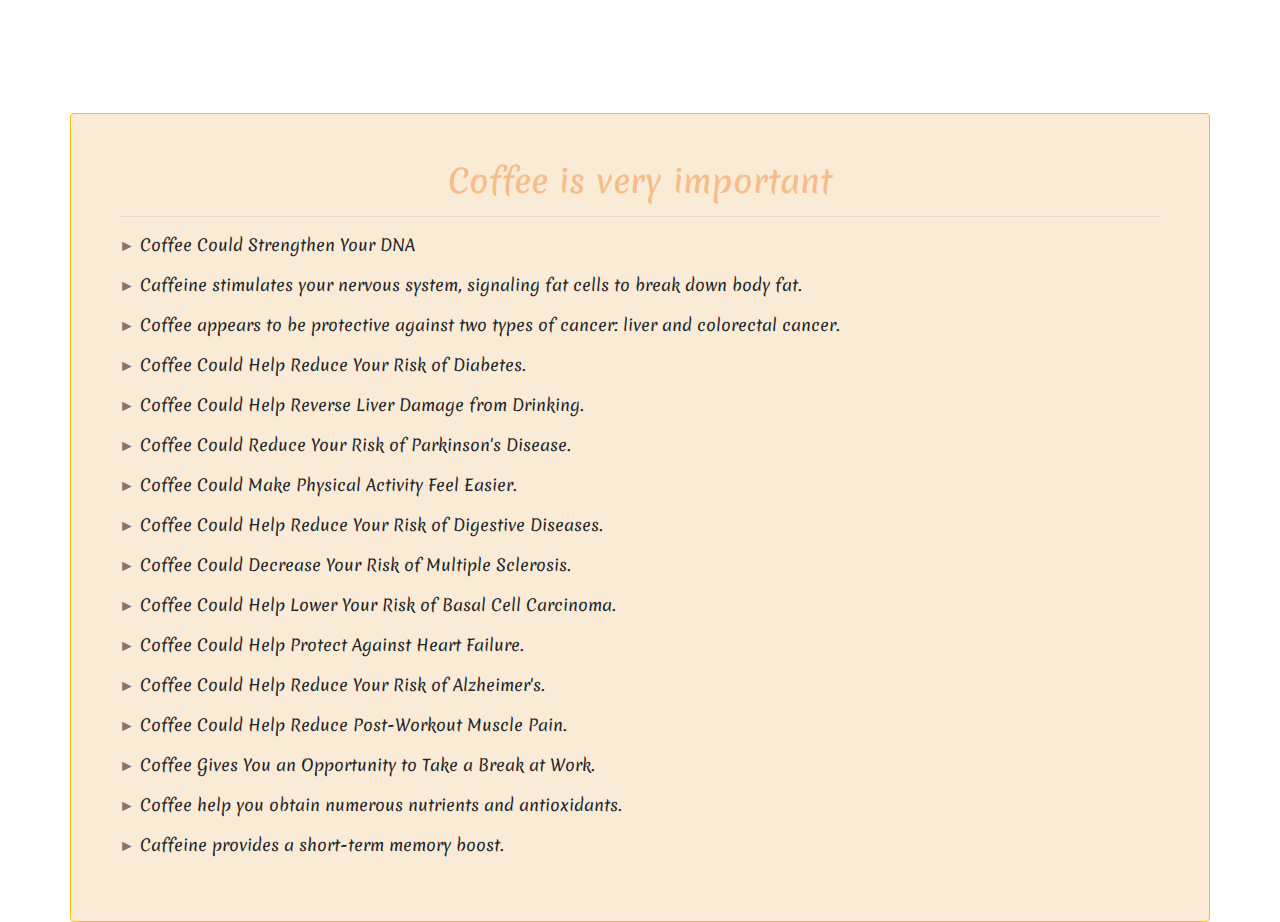
<file: coffee.html>
<!DOCTYPE html>
<html lang="en">

<head>
    <meta charset="UTF-8">
    <meta name="viewport" content="width=device-width, initial-scale=1.0">
    <link rel="stylesheet" href="css/bootstrap.min.css">
    <link rel="stylesheet" href="css/style.css">
    <link rel="stylesheet" href="css/pretty-checkbox.min.css">

    <title>Coffee</title>
</head>

<body>


    <div class="my-content container p-5 my-5 rounded border border-warning">
        <h2 class="text-center">Coffee is very important</h2>
        <hr>
        <p>Coffee Could Strengthen Your DNA</p>
        <p>Caffeine stimulates your nervous system, signaling fat cells to break down body fat.</p>
        <p>Coffee appears to be protective against two types of cancer: liver and colorectal cancer.</p>
        <p>Coffee Could Help Reduce Your Risk of Diabetes.</p>
        <p>Coffee Could Help Reverse Liver Damage from Drinking.</p>
        <p>Coffee Could Reduce Your Risk of Parkinson's Disease.</p>
        <p>Coffee Could Make Physical Activity Feel Easier.</p>
        <p>Coffee Could Help Reduce Your Risk of Digestive Diseases.</p>
        <p>Coffee Could Decrease Your Risk of Multiple Sclerosis.</p>
        <p>Coffee Could Help Lower Your Risk of Basal Cell Carcinoma.</p>
        <p>Coffee Could Help Protect Against Heart Failure.</p>
        <p>Coffee Could Help Reduce Your Risk of Alzheimer's.</p>
        <p>Coffee Could Help Reduce Post-Workout Muscle Pain.</p>
        <p>Coffee Gives You an Opportunity to Take a Break at Work.</p>
        <p>Coffee help you obtain numerous nutrients and antioxidants.</p>
        <p>Caffeine provides a short-term memory boost.</p>
    </div>

    <script src="js/jquery-3.4.1.slim.min.js"></script>
    <script src="js/popper.min.js"></script>
    <script src="js/bootstrap.min.js"></script>
</body>

</html>
</file>
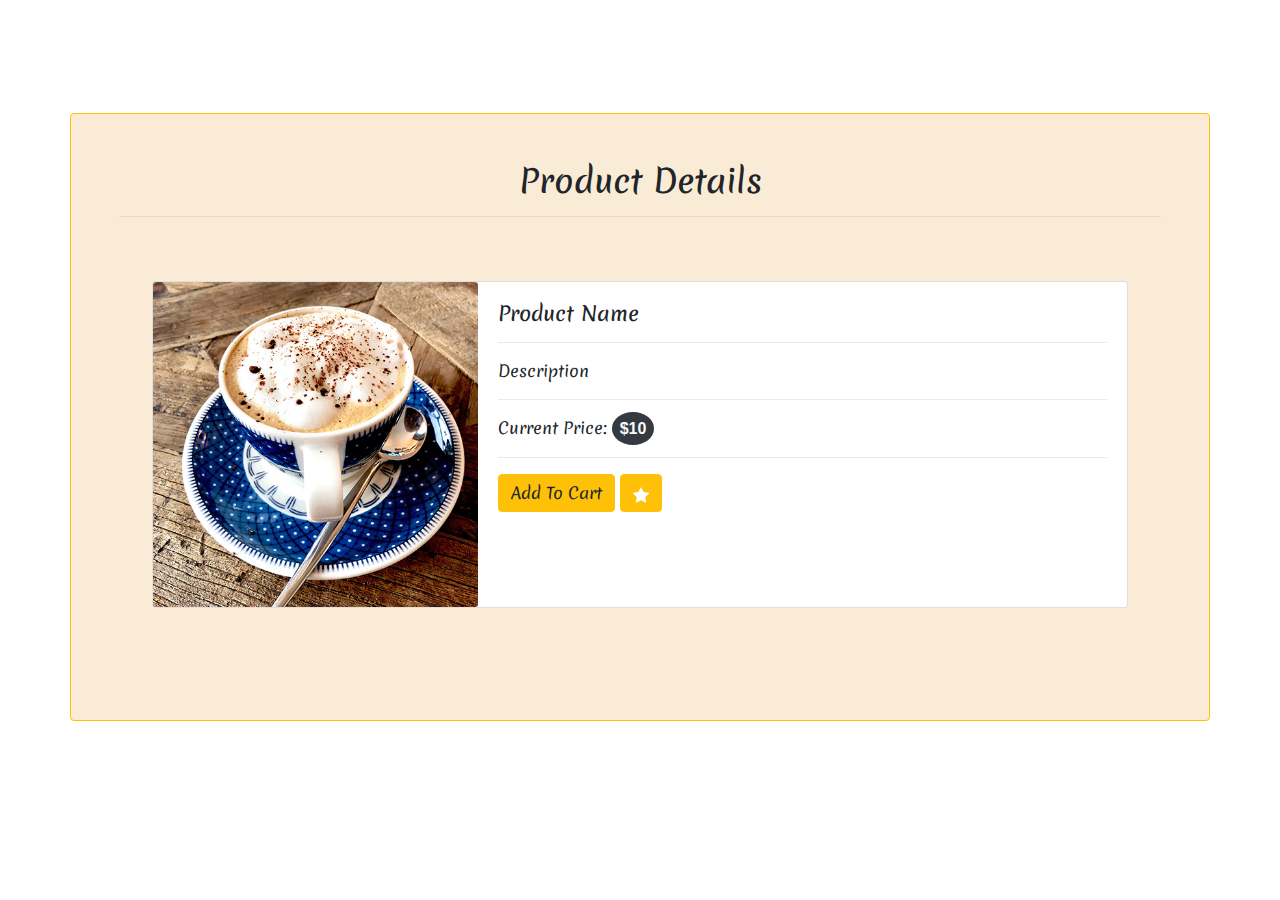
<file: product.html>
<!DOCTYPE html>
<html lang="en">
<head>
    <meta charset="UTF-8">
    <meta name="viewport" content="width=device-width, initial-scale=1.0">
    <link rel="stylesheet" href="css/bootstrap.min.css">
    <link rel="stylesheet" href="css/style.css">
    <link rel="stylesheet" href="css/pretty-checkbox.min.css">
    <title>Product</title>
</head>
<body>
    

    <div class="my-form container p-5 my-5 rounded border border-warning">
        <form>
            <h2 class="text-center">Product Details</h2>
            <hr>

            <section>
                
                  <div class="row p-5 " >

                    <div class="card mb-3 w-100" >
                      <div class="row no-gutters">
                        <div class="col-md-4">
                          <img src="img/pro1.jpg" class="card-img" alt="...">
                        </div>
                        <div class="col-md-8">
                          <div class="card-body">
                            <h5 class="card-title" id="productName">Product Name</h5>
                            <hr>
                            <p class="card-text" id="description">Description</p>
                            <hr>
                            <p class="card-text">Current Price: <span id="price" class="bg-dark text-light rounded-circle p-2">$10</span></p>
                            <hr>
                            <button type="submit" class="btn btn-warning">Add To Cart</button>
                            <button type="submit" class="btn btn-warning text-white">
                              <svg class="bi bi-star-fill" width="1em" height="1em" viewBox="0 0 16 16" fill="currentColor" xmlns="http://www.w3.org/2000/svg">
                                <path d="M3.612 15.443c-.386.198-.824-.149-.746-.592l.83-4.73L.173 6.765c-.329-.314-.158-.888.283-.95l4.898-.696L7.538.792c.197-.39.73-.39.927 0l2.184 4.327 4.898.696c.441.062.612.636.283.95l-3.523 3.356.83 4.73c.078.443-.36.79-.746.592L8 13.187l-4.389 2.256z"/>
                              </svg>
                            </button>
                          </div>
                        </div>
                      </div>
                    </div>

                  </div>
                
            </section>
        

        </form>

    </div>

    <script src="js/jquery-3.4.1.slim.min.js"></script>
    <script src="js/popper.min.js"></script>
    <script src="js/bootstrap.min.js"></script>
</body>
</html>
</file>
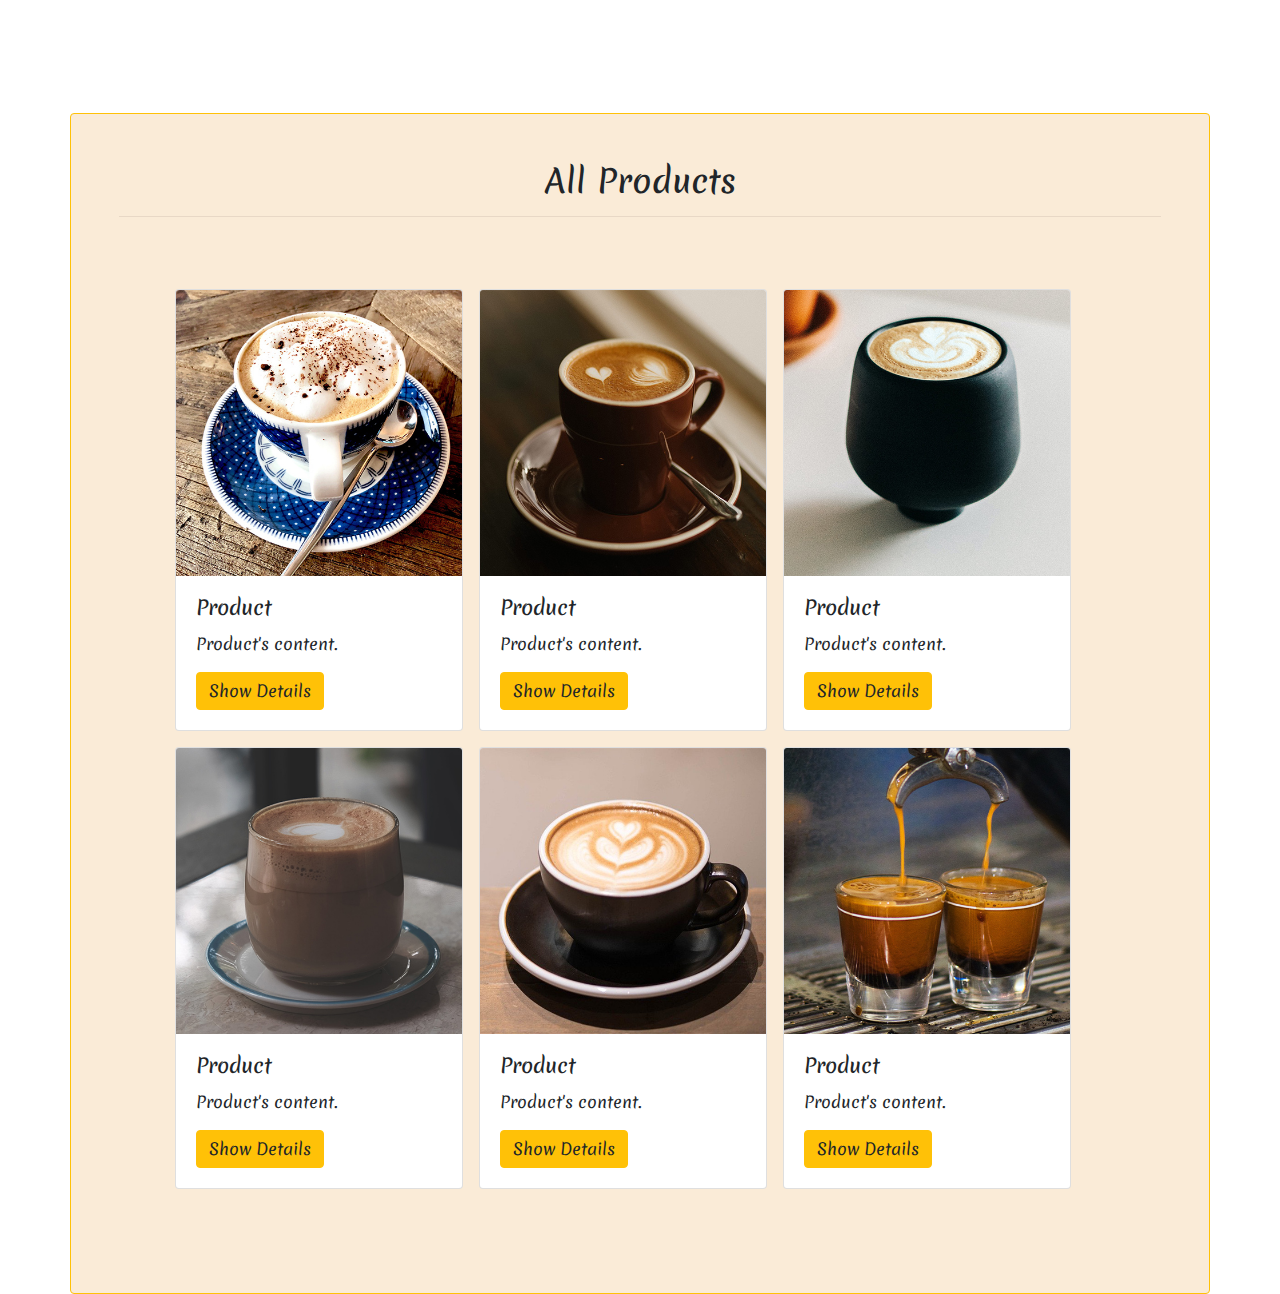
<file: products.html>
<!DOCTYPE html>
<html lang="en">
<head>
    <meta charset="UTF-8">
    <meta name="viewport" content="width=device-width, initial-scale=1.0">
    <link rel="stylesheet" href="css/bootstrap.min.css">
    <link rel="stylesheet" href="css/style.css">
    <link rel="stylesheet" href="css/pretty-checkbox.min.css">
    <title>All Products</title>
</head>
<body>
    

    <div class="my-form container p-5 my-5 rounded border border-warning">
        <form>
            <h2 class="text-center">All Products</h2>
            <hr>

            <section>
                <div class="container-fluid">
                  <div class="row p-5" >
        
                    <div>
                      <div class="card m-2" style="width: 18rem;">
                        <img src="img/pro1.jpg" class="card-img-top" alt="...">
                        <div class="card-body">
                          <h5 class="card-title">Product</h5>
                          <p class="card-text">Product's content.</p>
                          <a href="#" class="btn btn-warning">Show Details</a>
                        </div>
                      </div>
                    </div>
        
                    <div>
                      <div class="card m-2" style="width: 18rem;">
                        <img src="img/pro2.jpg" class="card-img-top" alt="...">
                        <div class="card-body">
                          <h5 class="card-title">Product</h5>
                          <p class="card-text">Product's content.</p>
                          <a href="#" class="btn btn-warning">Show Details</a>
                        </div>
                      </div>
                    </div>
        
                    <div>
                      <div class="card m-2" style="width: 18rem;">
                        <img src="img/pro3.jpg" class="card-img-top" alt="...">
                        <div class="card-body">
                          <h5 class="card-title">Product</h5>
                          <p class="card-text">Product's content.</p>
                          <a href="#" class="btn btn-warning">Show Details</a>
                        </div>
                      </div>
                    </div>
        
                    <div>
                      <div class="card m-2" style="width: 18rem;">
                        <img src="img/pro4.jpg" class="card-img-top" alt="...">
                        <div class="card-body">
                          <h5 class="card-title">Product</h5>
                          <p class="card-text">Product's content.</p>
                          <a href="#" class="btn btn-warning">Show Details</a>
                        </div>
                      </div>
                    </div>
            
                    <div>
                      <div class="card m-2" style="width: 18rem;">
                        <img src="img/pro5.jpg" class="card-img-top" alt="...">
                        <div class="card-body">
                          <h5 class="card-title">Product</h5>
                          <p class="card-text">Product's content.</p>
                          <a href="#" class="btn btn-warning">Show Details</a>
                        </div>
                      </div>
                    </div>
        
                    <div>
                      <div class="card m-2" style="width: 18rem;">
                        <img src="img/pro6.jpg" class="card-img-top" alt="...">
                        <div class="card-body">
                          <h5 class="card-title">Product</h5>
                          <p class="card-text">Product's content.</p>
                          <a href="#" class="btn btn-warning">Show Details</a>
                        </div>
                      </div>
                    </div>
        
                  </div>
                </div>
            </section>
        

        </form>

    </div>

    <script src="js/jquery-3.4.1.slim.min.js"></script>
    <script src="js/popper.min.js"></script>
    <script src="js/bootstrap.min.js"></script>
</body>
</html>
</file>
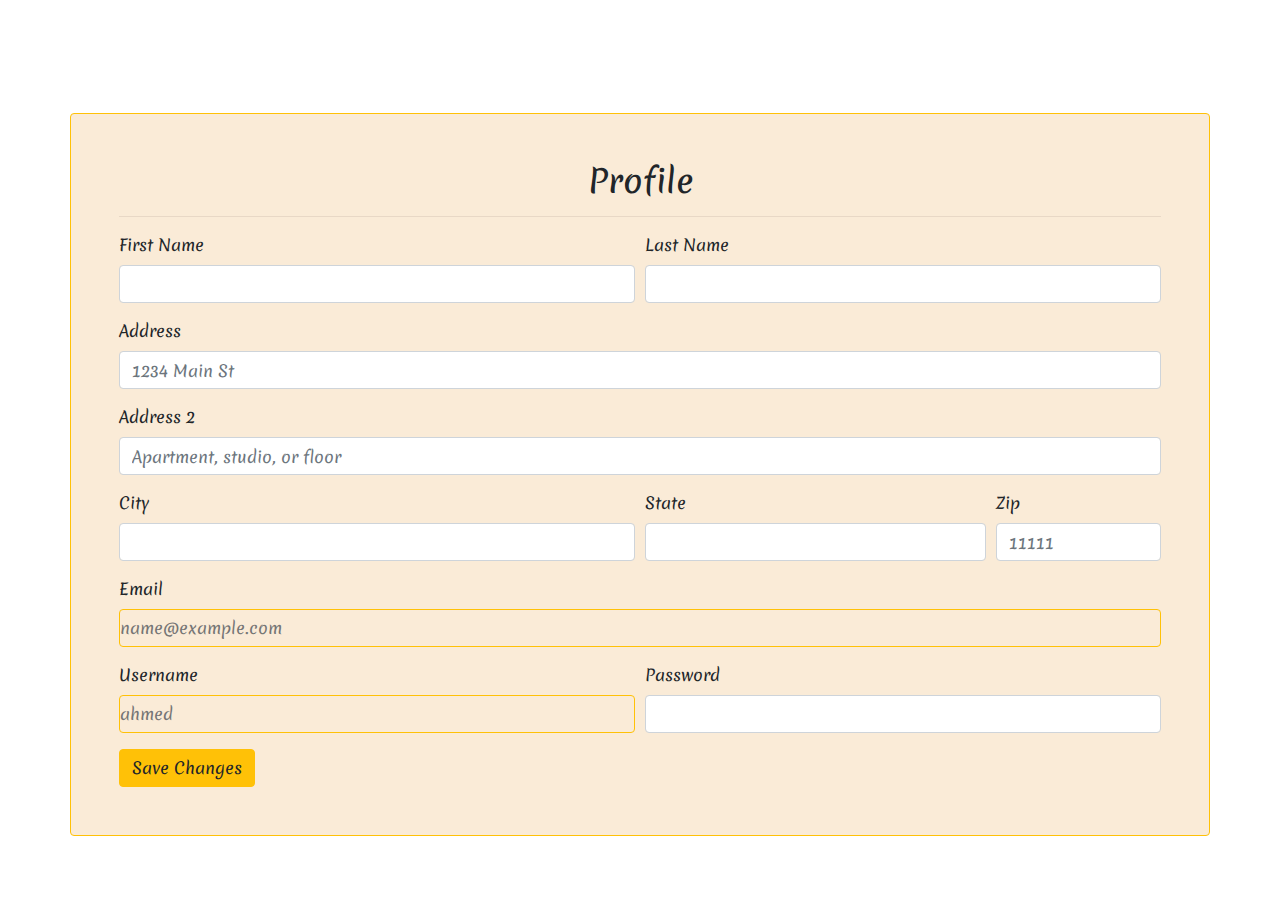
<file: profile.html>
<!DOCTYPE html>
<html lang="en">
<head>
    <meta charset="UTF-8">
    <meta name="viewport" content="width=device-width, initial-scale=1.0">
    <link rel="stylesheet" href="css/bootstrap.min.css">
    <link rel="stylesheet" href="css/style.css">
    <link rel="stylesheet" href="css/pretty-checkbox.min.css">
    <title>Profile</title>
</head>
<body>
    

    <div class="my-form container p-5 my-5 rounded border border-warning">
        <form>
            <h2 class="text-center">Profile</h2>
            <hr>

            <div class="form-row">
                <div class="form-group col-md-6">
                    <label for="inputFirstName">First Name</label>
                    <input type="text" class="form-control" id="inputFirstName" required>
                </div>
                <div class="form-group col-md-6">
                    <label for="inputLastName">Last Name</label>
                    <input type="text" class="form-control" id="inputLastName" required>
                </div>
            </div>

            <div class="form-group">
                <label for="inputAddress">Address</label>
                <input type="text" class="form-control" id="inputAddress" placeholder="1234 Main St" required>
            </div>
            <div class="form-group">
                <label for="inputAddress2">Address 2</label>
                <input type="text" class="form-control" id="inputAddress2" placeholder="Apartment, studio, or floor" required>
            </div>
            <div class="form-row">
                <div class="form-group col-md-6">
                    <label for="inputCity">City</label>
                    <input type="text" class="form-control" id="inputCity" required>
                </div>
                <div class="form-group col-md-4">
                    <label for="inputZip">State</label>
                    <input type="text" class="form-control" id="inputZip" required>
                </div>
                <div class="form-group col-md-2">
                    <label for="inputZip">Zip</label>
                    <input type="text" class="form-control" id="inputZip" placeholder="11111" required>
                </div>
            </div>
            <div class="form-group">
                <label for="inputEmail">Email</label>
                <input type="email" readonly class="form-control-plaintext border border-warning rounded" id="inputEmail" placeholder="name@example.com" required>
            </div>
            <div class="form-row">
                <div class="form-group col-md-6">
                    <label for="inputUsername">Username</label>
                    <input type="text" readonly class="form-control-plaintext border border-warning rounded" id="inputUsername" placeholder="ahmed" required>
                </div>
                <div class="form-group col-md-6">
                    <label for="inputPassword">Password</label>
                    <input type="password" class="form-control" id="inputPassword" required>
                </div>
            </div>

            <button type="submit" class="btn btn-warning">Save Changes</button>
        </form>


    </div>

    <script src="js/jquery-3.4.1.slim.min.js"></script>
    <script src="js/popper.min.js"></script>
    <script src="js/bootstrap.min.js"></script>
</body>
</html>
</file>
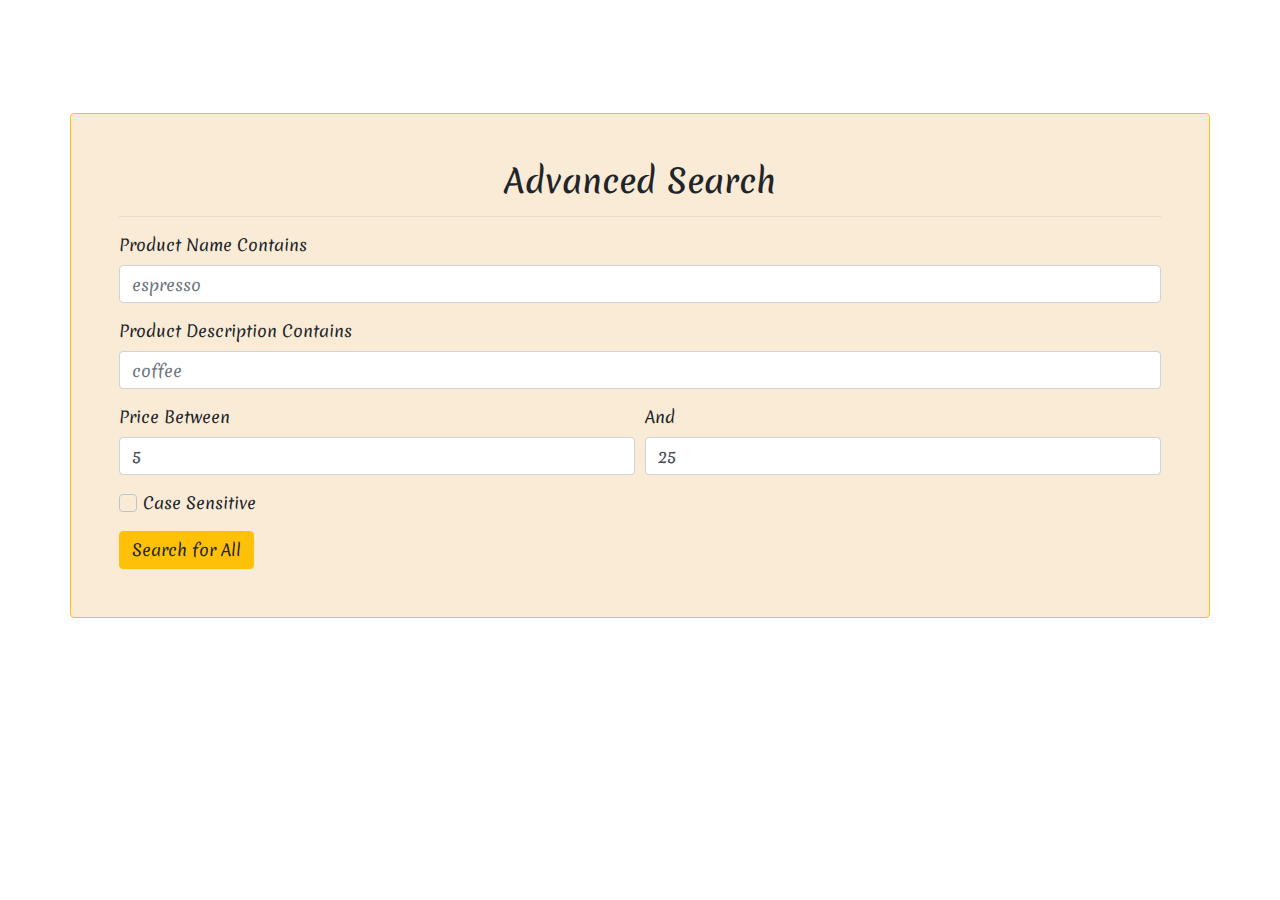
<file: search.html>
<!DOCTYPE html>
<html lang="en">
<head>
    <meta charset="UTF-8">
    <meta name="viewport" content="width=device-width, initial-scale=1.0">
    <link rel="stylesheet" href="css/bootstrap.min.css">
    <link rel="stylesheet" href="css/style.css">
    <link rel="stylesheet" href="css/pretty-checkbox.min.css">
    <title>Search</title>
</head>
<body>
    

    <div class="my-form container p-5 my-5 rounded border border-warning">
        <form>
            <h2 class="text-center">Advanced Search</h2>
            <hr>

            <div class="form-group">
                <label for="inputSearchProductName">Product Name Contains</label>
                <input type="text" class="form-control" id="inputSearchProductName" placeholder="espresso">
            </div>
            
            <div class="form-group">
                <label for="inputSearchProductDescription">Product Description Contains</label>
                <input type="text" class="form-control" id="inputSearchProductDescription" placeholder="coffee">
            </div>

            <div class="form-row">

                <div class="form-group col-md-6">
                    <label for="inputSearchPrice1">Price Between</label>
                    <input type="number" class="form-control" id="inputSearchPrice1" placeholder="" value="5">
                </div>
    
                <div class="form-group col-md-6">
                    <label for="inputSearchPrice2">And</label>
                    <input type="number" class="form-control" id="inputSearchPrice2" placeholder="" value="25">
                </div>

            </div>

            <div class="form-group">
                <div class="pretty p-svg p-curve p-jelly">
                    <input type="checkbox" id="inputCaseSensitive" />
                    <div class="state p-warning">
                        <!-- svg path -->
                        <svg class="svg svg-icon" viewBox="0 0 20 20">
                            <path d="M7.629,14.566c0.125,0.125,0.291,0.188,0.456,0.188c0.164,0,0.329-0.062,0.456-0.188l8.219-8.221c0.252-0.252,0.252-0.659,0-0.911c-0.252-0.252-0.659-0.252-0.911,0l-7.764,7.763L4.152,9.267c-0.252-0.251-0.66-0.251-0.911,0c-0.252,0.252-0.252,0.66,0,0.911L7.629,14.566z" style="stroke: white;fill:white;"></path>
                        </svg>
                        <label>Case Sensitive</label>
                    </div>
                </div>
            </div>
            <button type="submit" class="btn btn-warning">Search for All</button>
        </form>

    </div>

    <script src="js/jquery-3.4.1.slim.min.js"></script>
    <script src="js/popper.min.js"></script>
    <script src="js/bootstrap.min.js"></script>
</body>
</html>
</file>
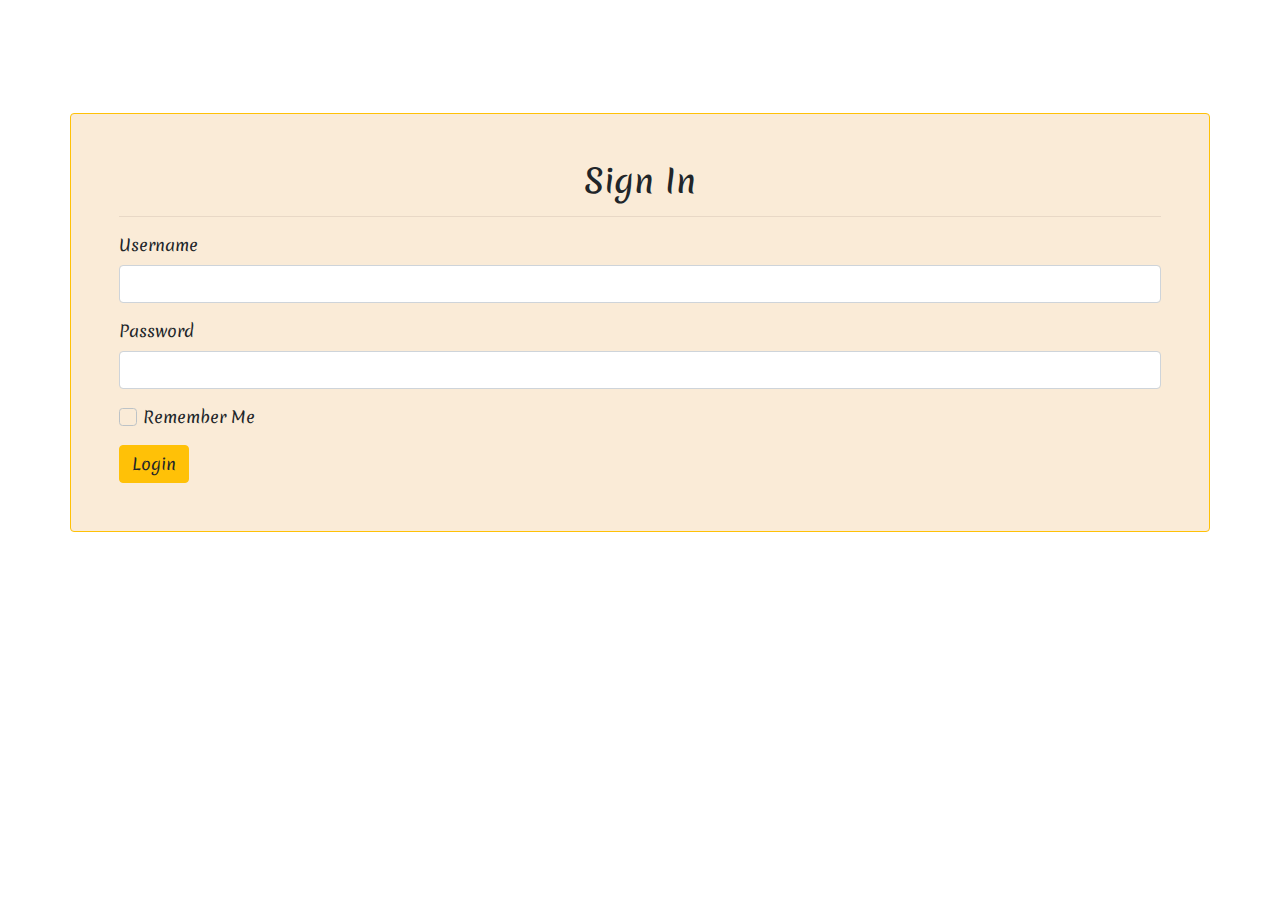
<file: signin.html>
<!DOCTYPE html>
<html lang="en">
<head>
    <meta charset="UTF-8">
    <meta name="viewport" content="width=device-width, initial-scale=1.0">
    <link rel="stylesheet" href="css/bootstrap.min.css">
    <link rel="stylesheet" href="css/style.css">
    <link rel="stylesheet" href="css/pretty-checkbox.min.css">
    <title>Sign Up</title>
</head>
<body>
    

    <div class="my-form container p-5 my-5 rounded border border-warning">
        <form>
            <h2 class="text-center">Sign In</h2>
            <hr>

            <div class="form-group">
                <label for="inputUsername">Username</label>
                <input type="text" class="form-control" id="inputUsername" placeholder="" required>
            </div>
            <div class="form-group">
                <label for="inputPassword">Password</label>
                <input type="password" class="form-control" id="inputPassword" required>
            </div>

            <div class="form-group">
                <div class="pretty p-svg p-curve p-jelly">
                    <input type="checkbox" id="inputTerms" />
                    <div class="state p-warning">
                        <!-- svg path -->
                        <svg class="svg svg-icon" viewBox="0 0 20 20">
                            <path d="M7.629,14.566c0.125,0.125,0.291,0.188,0.456,0.188c0.164,0,0.329-0.062,0.456-0.188l8.219-8.221c0.252-0.252,0.252-0.659,0-0.911c-0.252-0.252-0.659-0.252-0.911,0l-7.764,7.763L4.152,9.267c-0.252-0.251-0.66-0.251-0.911,0c-0.252,0.252-0.252,0.66,0,0.911L7.629,14.566z" style="stroke: white;fill:white;"></path>
                        </svg>
                        <label>Remember Me</label>
                    </div>
                </div>
            </div>
            <button type="submit" class="btn btn-warning">Login</button>
        </form>

    </div>

    <script src="js/jquery-3.4.1.slim.min.js"></script>
    <script src="js/popper.min.js"></script>
    <script src="js/bootstrap.min.js"></script>
</body>
</html>
</file>
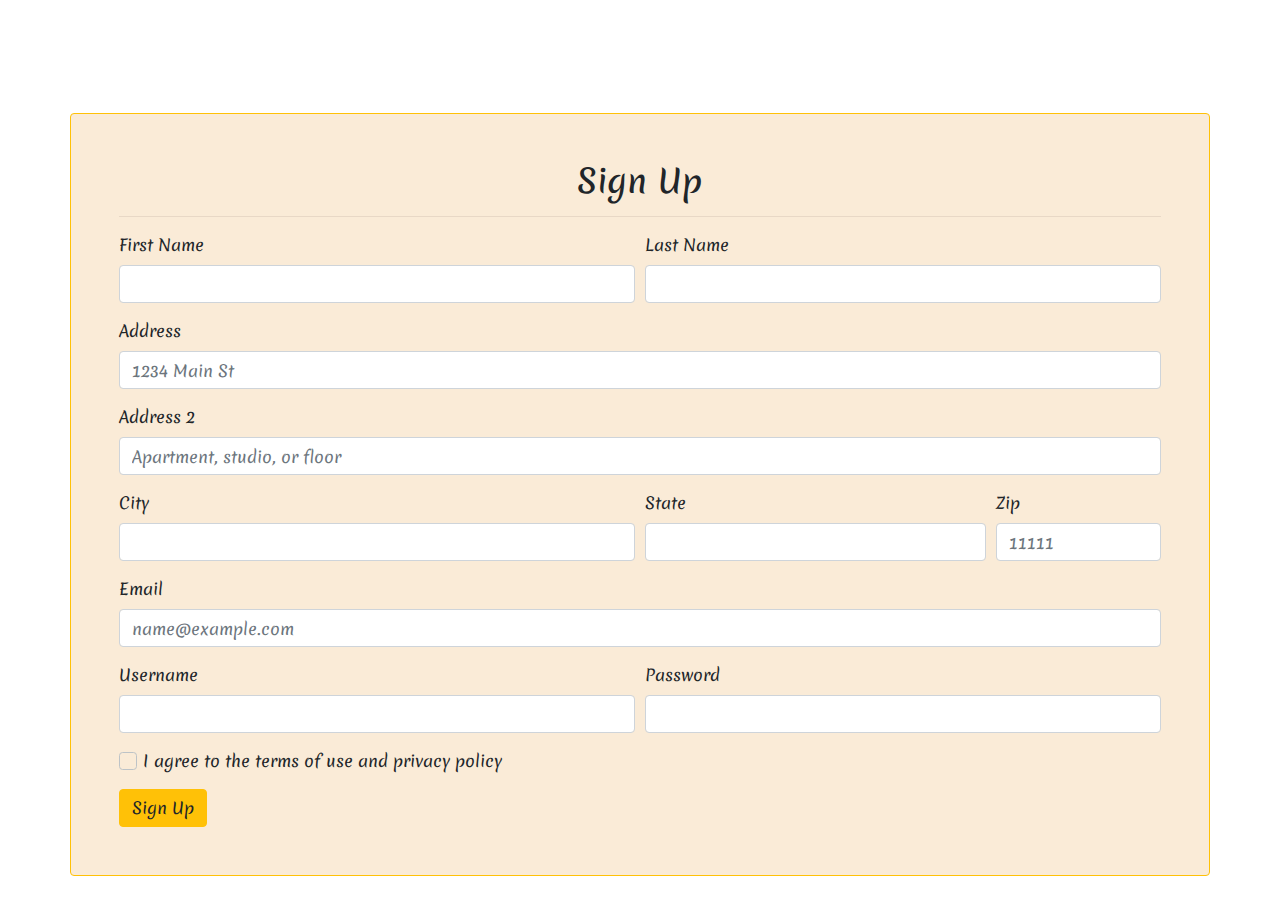
<file: signup.html>
<!DOCTYPE html>
<html lang="en">
<head>
    <meta charset="UTF-8">
    <meta name="viewport" content="width=device-width, initial-scale=1.0">
    <link rel="stylesheet" href="css/bootstrap.min.css">
    <link rel="stylesheet" href="css/style.css">
    <link rel="stylesheet" href="css/pretty-checkbox.min.css">
    <title>Sign Up</title>
</head>
<body>
    

    <div class="my-form container p-5 my-5 rounded border border-warning">
        <form>
            <h2 class="text-center">Sign Up</h2>
            <hr>

            <div class="form-row">
                <div class="form-group col-md-6">
                    <label for="inputFirstName">First Name</label>
                    <input type="text" class="form-control" id="inputFirstName" required>
                </div>
                <div class="form-group col-md-6">
                    <label for="inputLastName">Last Name</label>
                    <input type="text" class="form-control" id="inputLastName" required>
                </div>
            </div>

            <div class="form-group">
                <label for="inputAddress">Address</label>
                <input type="text" class="form-control" id="inputAddress" placeholder="1234 Main St" required>
            </div>
            <div class="form-group">
                <label for="inputAddress2">Address 2</label>
                <input type="text" class="form-control" id="inputAddress2" placeholder="Apartment, studio, or floor" required>
            </div>
            <div class="form-row">
                <div class="form-group col-md-6">
                    <label for="inputCity">City</label>
                    <input type="text" class="form-control" id="inputCity" required>
                </div>
                <div class="form-group col-md-4">
                    <label for="inputZip">State</label>
                    <input type="text" class="form-control" id="inputZip" required>
                </div>
                <div class="form-group col-md-2">
                    <label for="inputZip">Zip</label>
                    <input type="text" class="form-control" id="inputZip" placeholder="11111" required>
                </div>
            </div>
            <div class="form-group">
                <label for="inputEmail">Email</label>
                <input type="email" class="form-control" id="inputEmail" placeholder="name@example.com" required>
            </div>
            <div class="form-row">
                <div class="form-group col-md-6">
                    <label for="inputUsername">Username</label>
                    <input type="text" class="form-control" id="inputUsername" placeholder="" required>
                </div>
                <div class="form-group col-md-6">
                    <label for="inputPassword">Password</label>
                    <input type="password" class="form-control" id="inputPassword" required>
                </div>
            </div>
            <div class="form-group">
                <div class="pretty p-svg p-curve p-jelly">
                    <input type="checkbox" id="inputTerms" />
                    <div class="state p-warning">
                        <!-- svg path -->
                        <svg class="svg svg-icon" viewBox="0 0 20 20">
                            <path d="M7.629,14.566c0.125,0.125,0.291,0.188,0.456,0.188c0.164,0,0.329-0.062,0.456-0.188l8.219-8.221c0.252-0.252,0.252-0.659,0-0.911c-0.252-0.252-0.659-0.252-0.911,0l-7.764,7.763L4.152,9.267c-0.252-0.251-0.66-0.251-0.911,0c-0.252,0.252-0.252,0.66,0,0.911L7.629,14.566z" style="stroke: white;fill:white;"></path>
                        </svg>
                        <label>I agree to the terms of use and privacy policy</label>
                    </div>
                </div>
            </div>
            <button type="submit" class="btn btn-warning">Sign Up</button>
        </form>

    </div>

    <script src="js/jquery-3.4.1.slim.min.js"></script>
    <script src="js/popper.min.js"></script>
    <script src="js/bootstrap.min.js"></script>
</body>
</html>
</file>
<file: css/style.css>
@import url('https://fonts.googleapis.com/css2?family=Gloria+Hallelujah&display=swap');
@import url('https://fonts.googleapis.com/css2?family=Merienda&display=swap');
html,
body {
    height: 100%;
    width: 100%;
}

a {
    color: rgb(255, 255, 255);
}

a:hover {
    color: rgb(201, 26, 26);
}

body {
    /*background-color: antiquewhite;*/
    font-family: 'Merienda', cursive;
    padding-top: 65px;
}

.img-brand {
    width: 40px;
    height: 40px;
    transition: 0.5s;
    border-radius: 20px;
}

.img-brand:hover {
    transform: rotate(360deg);
}

.navbar-brand:hover .img-brand {
    box-shadow: 1px 1px 10px #fff, -1px -1px 10px #fff;
}

.navbar-brand {
    font-family: 'Gloria Hallelujah', cursive;
    transition: 0.5s;
}

.navbar-brand:hover {
    text-shadow: 1px 1px 10px #fff, -1px -1px 10px rgb(85, 81, 81);
    transform: rotate(-1deg);
}

.navbar-custom {
    transition: 0.5s;
    background-color: #918983;
}

.navbar-custom:hover:not(footer) {
    background-color: #fa0000ee;
}

.navbar li {
    transition: 0.5s;
}

.navbar li:hover:not([id=coffee-nav-item]) {
    padding-left: 10px;
    padding-right: 10px;
}

#coffee-nav-item:hover {
    margin-left: 10px !important;
    margin-right: 10px !important;
}

#coffee-nav-item {
    background-color: #a8a299ce;
    border-radius: 25px;
}

@media (min-width: 100px) {
    .animate {
        animation-duration: 0.3s;
        -webkit-animation-duration: 0.3s;
        animation-fill-mode: both;
        -webkit-animation-fill-mode: both;
    }
}

@keyframes slideIn {
    0% {
        transform: translateY(1rem);
        opacity: 0;
    }
    100% {
        transform: translateY(0rem);
        opacity: 1;
    }
    0% {
        transform: translateY(1rem);
        opacity: 0;
    }
}

@-webkit-keyframes slideIn {
    0% {
        -webkit-transform: transform;
        -webkit-opacity: 0;
    }
    100% {
        -webkit-transform: translateY(0);
        -webkit-opacity: 1;
    }
    0% {
        -webkit-transform: translateY(1rem);
        -webkit-opacity: 0;
    }
}

.slideIn {
    -webkit-animation-name: slideIn;
    animation-name: slideIn;
}

textarea:focus,
select:focus,
select.custom-select:focus,
textarea.form-control:focus,
input.form-control:focus,
input[type=text]:focus,
input[type=password]:focus,
input[type=email]:focus,
input[type=number]:focus,
[type=text].form-control:focus,
[type=password].form-control:focus,
[type=email].form-control:focus,
[type=tel].form-control:focus,
[contenteditable].form-control:focus {
    box-shadow: inset 0 -1px 0 #ec8a8a00, 1px 1px 6px #3d2f05, -1px -1px 6px #e07878;
}

.carousel-inner img {
    width: 100%;
    height: 100%;
}

.jumbotron {
    background-color: antiquewhite;
    color: #000000;
}

.rounded-bottom {
    border-top-left-radius: 0 !important;
    border-top-right-radius: 0 !important;
}

.mycoffee-svg {
    width: 100%;
    padding-left: 50px;
    opacity: 0.8;
    transition: 0.5s;
}

.mycoffee-svg:hover {
    opacity: 1;
    transform: rotate(-60deg);
}

.about-img {
    background-color: #71131E55;
}

.about-img:hover {
    background-color: #71131E77;
}

.my-form {
    background-color: antiquewhite;
}

.my-content {
    background-color: antiquewhite;
}

.my-content h1,
.my-content h2,
.my-content h3 {
    color: #f7bd88;
}

.my-content p {
    transition: 0.5s;
}

.my-content p:before {
    color: #36191d94;
    content: '► ';
}

#price {
    font-family: 'Segoe UI', Tahoma, Geneva, Verdana, sans-serif;
    font-weight: bold;
}
</file>
<file: css/pretty-checkbox.min.css>
/**
 * pretty-checkbox.css
 *
 * A pure CSS library to beautify checkbox and radio buttons
 *
 * Source: https://github.com/lokesh-coder/pretty-checkbox
 * Demo: https://lokesh-coder.github.io/pretty-checkbox
 *
 * Copyright (c) 2017 Lokesh rajendran
 */

.pretty * {
    box-sizing: border-box
}

.pretty input:not([type=checkbox]):not([type=radio]) {
    display: none
}

.pretty {
    position: relative;
    display: inline-block;
    margin-right: 1em;
    white-space: nowrap;
    line-height: 1
}

.pretty input {
    position: absolute;
    left: 0;
    top: 0;
    min-width: 1em;
    width: 100%;
    height: 100%;
    z-index: 2;
    opacity: 0;
    margin: 0;
    padding: 0;
    cursor: pointer
}

.pretty .state label {
    position: initial;
    display: inline-block;
    font-weight: 400;
    margin: 0;
    text-indent: 1.5em;
    min-width: calc(1em + 2px)
}

.pretty .state label:after,
.pretty .state label:before {
    content: '';
    width: calc(1em + 2px);
    height: calc(1em + 2px);
    display: block;
    box-sizing: border-box;
    border-radius: 0;
    border: 1px solid transparent;
    z-index: 0;
    position: absolute;
    left: 0;
    top: calc((0% - (100% - 1em)) - 8%);
    background-color: transparent
}

.pretty .state label:before {
    border-color: #bdc3c7
}

.pretty .state.p-is-hover,
.pretty .state.p-is-indeterminate {
    display: none
}

@-webkit-keyframes zoom {
    0% {
        opacity: 0;
        -webkit-transform: scale(0);
        transform: scale(0)
    }
}

@keyframes zoom {
    0% {
        opacity: 0;
        -webkit-transform: scale(0);
        transform: scale(0)
    }
}

@-webkit-keyframes tada {
    0% {
        -webkit-animation-timing-function: ease-in;
        animation-timing-function: ease-in;
        opacity: 0;
        -webkit-transform: scale(7);
        transform: scale(7)
    }
    38% {
        -webkit-animation-timing-function: ease-out;
        animation-timing-function: ease-out;
        opacity: 1;
        -webkit-transform: scale(1);
        transform: scale(1)
    }
    55% {
        -webkit-animation-timing-function: ease-in;
        animation-timing-function: ease-in;
        -webkit-transform: scale(1.5);
        transform: scale(1.5)
    }
    72% {
        -webkit-animation-timing-function: ease-out;
        animation-timing-function: ease-out;
        -webkit-transform: scale(1);
        transform: scale(1)
    }
    81% {
        -webkit-animation-timing-function: ease-in;
        animation-timing-function: ease-in;
        -webkit-transform: scale(1.24);
        transform: scale(1.24)
    }
    89% {
        -webkit-animation-timing-function: ease-out;
        animation-timing-function: ease-out;
        -webkit-transform: scale(1);
        transform: scale(1)
    }
    95% {
        -webkit-animation-timing-function: ease-in;
        animation-timing-function: ease-in;
        -webkit-transform: scale(1.04);
        transform: scale(1.04)
    }
    100% {
        -webkit-animation-timing-function: ease-out;
        animation-timing-function: ease-out;
        -webkit-transform: scale(1);
        transform: scale(1)
    }
}

@keyframes tada {
    0% {
        -webkit-animation-timing-function: ease-in;
        animation-timing-function: ease-in;
        opacity: 0;
        -webkit-transform: scale(7);
        transform: scale(7)
    }
    38% {
        -webkit-animation-timing-function: ease-out;
        animation-timing-function: ease-out;
        opacity: 1;
        -webkit-transform: scale(1);
        transform: scale(1)
    }
    55% {
        -webkit-animation-timing-function: ease-in;
        animation-timing-function: ease-in;
        -webkit-transform: scale(1.5);
        transform: scale(1.5)
    }
    72% {
        -webkit-animation-timing-function: ease-out;
        animation-timing-function: ease-out;
        -webkit-transform: scale(1);
        transform: scale(1)
    }
    81% {
        -webkit-animation-timing-function: ease-in;
        animation-timing-function: ease-in;
        -webkit-transform: scale(1.24);
        transform: scale(1.24)
    }
    89% {
        -webkit-animation-timing-function: ease-out;
        animation-timing-function: ease-out;
        -webkit-transform: scale(1);
        transform: scale(1)
    }
    95% {
        -webkit-animation-timing-function: ease-in;
        animation-timing-function: ease-in;
        -webkit-transform: scale(1.04);
        transform: scale(1.04)
    }
    100% {
        -webkit-animation-timing-function: ease-out;
        animation-timing-function: ease-out;
        -webkit-transform: scale(1);
        transform: scale(1)
    }
}

@-webkit-keyframes jelly {
    0% {
        -webkit-transform: scale3d(1, 1, 1);
        transform: scale3d(1, 1, 1)
    }
    30% {
        -webkit-transform: scale3d(.75, 1.25, 1);
        transform: scale3d(.75, 1.25, 1)
    }
    40% {
        -webkit-transform: scale3d(1.25, .75, 1);
        transform: scale3d(1.25, .75, 1)
    }
    50% {
        -webkit-transform: scale3d(.85, 1.15, 1);
        transform: scale3d(.85, 1.15, 1)
    }
    65% {
        -webkit-transform: scale3d(1.05, .95, 1);
        transform: scale3d(1.05, .95, 1)
    }
    75% {
        -webkit-transform: scale3d(.95, 1.05, 1);
        transform: scale3d(.95, 1.05, 1)
    }
    100% {
        -webkit-transform: scale3d(1, 1, 1);
        transform: scale3d(1, 1, 1)
    }
}

@keyframes jelly {
    0% {
        -webkit-transform: scale3d(1, 1, 1);
        transform: scale3d(1, 1, 1)
    }
    30% {
        -webkit-transform: scale3d(.75, 1.25, 1);
        transform: scale3d(.75, 1.25, 1)
    }
    40% {
        -webkit-transform: scale3d(1.25, .75, 1);
        transform: scale3d(1.25, .75, 1)
    }
    50% {
        -webkit-transform: scale3d(.85, 1.15, 1);
        transform: scale3d(.85, 1.15, 1)
    }
    65% {
        -webkit-transform: scale3d(1.05, .95, 1);
        transform: scale3d(1.05, .95, 1)
    }
    75% {
        -webkit-transform: scale3d(.95, 1.05, 1);
        transform: scale3d(.95, 1.05, 1)
    }
    100% {
        -webkit-transform: scale3d(1, 1, 1);
        transform: scale3d(1, 1, 1)
    }
}

@-webkit-keyframes rotate {
    0% {
        opacity: 0;
        -webkit-transform: translateZ(-200px) rotate(-45deg);
        transform: translateZ(-200px) rotate(-45deg)
    }
    100% {
        opacity: 1;
        -webkit-transform: translateZ(0) rotate(0);
        transform: translateZ(0) rotate(0)
    }
}

@keyframes rotate {
    0% {
        opacity: 0;
        -webkit-transform: translateZ(-200px) rotate(-45deg);
        transform: translateZ(-200px) rotate(-45deg)
    }
    100% {
        opacity: 1;
        -webkit-transform: translateZ(0) rotate(0);
        transform: translateZ(0) rotate(0)
    }
}

@-webkit-keyframes pulse {
    0% {
        box-shadow: 0 0 0 0 #bdc3c7
    }
    100% {
        box-shadow: 0 0 0 1.5em rgba(189, 195, 199, 0)
    }
}

@keyframes pulse {
    0% {
        box-shadow: 0 0 0 0 #bdc3c7
    }
    100% {
        box-shadow: 0 0 0 1.5em rgba(189, 195, 199, 0)
    }
}

.pretty.p-default.p-fill .state label:after {
    -webkit-transform: scale(1);
    -ms-transform: scale(1);
    transform: scale(1)
}

.pretty.p-default .state label:after {
    -webkit-transform: scale(.6);
    -ms-transform: scale(.6);
    transform: scale(.6)
}

.pretty.p-default input:checked~.state label:after {
    background-color: #bdc3c7!important
}

.pretty.p-default.p-thick .state label:after,
.pretty.p-default.p-thick .state label:before {
    border-width: calc(1em / 7)
}

.pretty.p-default.p-thick .state label:after {
    -webkit-transform: scale(.4)!important;
    -ms-transform: scale(.4)!important;
    transform: scale(.4)!important
}

.pretty.p-icon .state .icon {
    position: absolute;
    font-size: 1em;
    width: calc(1em + 2px);
    height: calc(1em + 2px);
    left: 0;
    z-index: 1;
    text-align: center;
    line-height: normal;
    top: calc((0% - (100% - 1em)) - 8%);
    border: 1px solid transparent;
    opacity: 0
}

.pretty.p-icon .state .icon:before {
    margin: 0;
    width: 100%;
    height: 100%;
    text-align: center;
    display: -webkit-box;
    display: -ms-flexbox;
    display: flex;
    -webkit-box-flex: 1;
    -ms-flex: 1;
    flex: 1;
    -webkit-box-pack: center;
    -ms-flex-pack: center;
    justify-content: center;
    -webkit-box-align: center;
    -ms-flex-align: center;
    align-items: center;
    line-height: 1
}

.pretty.p-icon input:checked~.state .icon {
    opacity: 1
}

.pretty.p-icon input:checked~.state label:before {
    border-color: #5a656b
}

.pretty.p-svg .state .svg {
    position: absolute;
    font-size: 1em;
    width: calc(1em + 2px);
    height: calc(1em + 2px);
    left: 0;
    z-index: 1;
    text-align: center;
    line-height: normal;
    top: calc((0% - (100% - 1em)) - 8%);
    border: 1px solid transparent;
    opacity: 0
}

.pretty.p-svg .state svg {
    margin: 0;
    width: 100%;
    height: 100%;
    text-align: center;
    display: -webkit-box;
    display: -ms-flexbox;
    display: flex;
    -webkit-box-flex: 1;
    -ms-flex: 1;
    flex: 1;
    -webkit-box-pack: center;
    -ms-flex-pack: center;
    justify-content: center;
    -webkit-box-align: center;
    -ms-flex-align: center;
    align-items: center;
    line-height: 1
}

.pretty.p-svg input:checked~.state .svg {
    opacity: 1
}

.pretty.p-image .state img {
    opacity: 0;
    position: absolute;
    width: calc(1em + 2px);
    height: calc(1em + 2px);
    top: 0;
    top: calc((0% - (100% - 1em)) - 8%);
    left: 0;
    z-index: 0;
    text-align: center;
    line-height: normal;
    -webkit-transform: scale(.8);
    -ms-transform: scale(.8);
    transform: scale(.8)
}

.pretty.p-image input:checked~.state img {
    opacity: 1
}

.pretty.p-switch input {
    min-width: 2em
}

.pretty.p-switch .state {
    position: relative
}

.pretty.p-switch .state:before {
    content: '';
    border: 1px solid #bdc3c7;
    border-radius: 60px;
    width: 2em;
    box-sizing: unset;
    height: calc(1em + 2px);
    position: absolute;
    top: 0;
    top: calc((0% - (100% - 1em)) - 16%);
    z-index: 0;
    transition: all .5s ease
}

.pretty.p-switch .state label {
    text-indent: 2.5em
}

.pretty.p-switch .state label:after,
.pretty.p-switch .state label:before {
    transition: all .5s ease;
    border-radius: 100%;
    left: 0;
    border-color: transparent;
    -webkit-transform: scale(.8);
    -ms-transform: scale(.8);
    transform: scale(.8)
}

.pretty.p-switch .state label:after {
    background-color: #bdc3c7!important
}

.pretty.p-switch input:checked~.state:before {
    border-color: #5a656b
}

.pretty.p-switch input:checked~.state label:before {
    opacity: 0
}

.pretty.p-switch input:checked~.state label:after {
    background-color: #5a656b!important;
    left: 1em
}

.pretty.p-switch.p-fill input:checked~.state:before {
    border-color: #5a656b;
    background-color: #5a656b!important
}

.pretty.p-switch.p-fill input:checked~.state label:before {
    opacity: 0
}

.pretty.p-switch.p-fill input:checked~.state label:after {
    background-color: #fff!important;
    left: 1em
}

.pretty.p-switch.p-slim .state:before {
    height: .1em;
    background: #bdc3c7!important;
    top: calc(50% - .1em)
}

.pretty.p-switch.p-slim input:checked~.state:before {
    border-color: #5a656b;
    background-color: #5a656b!important
}

.pretty.p-has-hover input:hover~.state:not(.p-is-hover) {
    display: none
}

.pretty.p-has-hover input:hover~.state.p-is-hover {
    display: block
}

.pretty.p-has-hover input:hover~.state.p-is-hover .icon {
    display: block
}

.pretty.p-has-focus input:focus~.state label:before {
    box-shadow: 0 0 3px 0 #bdc3c7
}

.pretty.p-has-indeterminate input[type=checkbox]:indeterminate~.state:not(.p-is-indeterminate) {
    display: none
}

.pretty.p-has-indeterminate input[type=checkbox]:indeterminate~.state.p-is-indeterminate {
    display: block
}

.pretty.p-has-indeterminate input[type=checkbox]:indeterminate~.state.p-is-indeterminate .icon {
    display: block;
    opacity: 1
}

.pretty.p-toggle .state.p-on {
    opacity: 0;
    display: none
}

.pretty.p-toggle .state .icon,
.pretty.p-toggle .state .svg,
.pretty.p-toggle .state img,
.pretty.p-toggle .state.p-off {
    opacity: 1;
    display: inherit
}

.pretty.p-toggle .state.p-off .icon {
    color: #bdc3c7
}

.pretty.p-toggle input:checked~.state.p-on {
    opacity: 1;
    display: inherit
}

.pretty.p-toggle input:checked~.state.p-off {
    opacity: 0;
    display: none
}

.pretty.p-plain input:checked~.state label:before,
.pretty.p-plain.p-toggle .state label:before {
    content: none
}

.pretty.p-plain.p-plain .icon {
    -webkit-transform: scale(1.1);
    -ms-transform: scale(1.1);
    transform: scale(1.1)
}

.pretty.p-round .state label:after,
.pretty.p-round .state label:before {
    border-radius: 100%
}

.pretty.p-round.p-icon .state .icon {
    border-radius: 100%;
    overflow: hidden
}

.pretty.p-round.p-icon .state .icon:before {
    -webkit-transform: scale(.8);
    -ms-transform: scale(.8);
    transform: scale(.8)
}

.pretty.p-curve .state label:after,
.pretty.p-curve .state label:before {
    border-radius: 20%
}

.pretty.p-smooth .icon,
.pretty.p-smooth .svg,
.pretty.p-smooth label:after,
.pretty.p-smooth label:before {
    transition: all .5s ease
}

.pretty.p-smooth input:checked+.state label:after {
    transition: all .3s ease
}

.pretty.p-smooth input:checked+.state .icon,
.pretty.p-smooth input:checked+.state .svg,
.pretty.p-smooth input:checked+.state img {
    -webkit-animation: zoom .2s ease;
    animation: zoom .2s ease
}

.pretty.p-smooth.p-default input:checked+.state label:after {
    -webkit-animation: zoom .2s ease;
    animation: zoom .2s ease
}

.pretty.p-smooth.p-plain input:checked+.state label:before {
    content: '';
    -webkit-transform: scale(0);
    -ms-transform: scale(0);
    transform: scale(0);
    transition: all .5s ease
}

.pretty.p-tada:not(.p-default) input:checked+.state .icon,
.pretty.p-tada:not(.p-default) input:checked+.state .svg,
.pretty.p-tada:not(.p-default) input:checked+.state img,
.pretty.p-tada:not(.p-default) input:checked+.state label:after,
.pretty.p-tada:not(.p-default) input:checked+.state label:before {
    -webkit-animation: tada .7s cubic-bezier(.25, .46, .45, .94) 1 alternate;
    animation: tada .7s cubic-bezier(.25, .46, .45, .94) 1 alternate;
    opacity: 1
}

.pretty.p-jelly:not(.p-default) input:checked+.state .icon,
.pretty.p-jelly:not(.p-default) input:checked+.state .svg,
.pretty.p-jelly:not(.p-default) input:checked+.state img,
.pretty.p-jelly:not(.p-default) input:checked+.state label:after,
.pretty.p-jelly:not(.p-default) input:checked+.state label:before {
    -webkit-animation: jelly .7s cubic-bezier(.25, .46, .45, .94);
    animation: jelly .7s cubic-bezier(.25, .46, .45, .94);
    opacity: 1
}

.pretty.p-jelly:not(.p-default) input:checked+.state label:before {
    border-color: transparent
}

.pretty.p-rotate:not(.p-default) input:checked~.state .icon,
.pretty.p-rotate:not(.p-default) input:checked~.state .svg,
.pretty.p-rotate:not(.p-default) input:checked~.state img,
.pretty.p-rotate:not(.p-default) input:checked~.state label:after,
.pretty.p-rotate:not(.p-default) input:checked~.state label:before {
    -webkit-animation: rotate .7s cubic-bezier(.25, .46, .45, .94);
    animation: rotate .7s cubic-bezier(.25, .46, .45, .94);
    opacity: 1
}

.pretty.p-rotate:not(.p-default) input:checked~.state label:before {
    border-color: transparent
}

.pretty.p-pulse:not(.p-switch) input:checked~.state label:before {
    -webkit-animation: pulse 1s;
    animation: pulse 1s
}

.pretty input[disabled] {
    cursor: not-allowed;
    display: none
}

.pretty input[disabled]~* {
    opacity: .5
}

.pretty.p-locked input {
    display: none;
    cursor: not-allowed
}

.pretty input:checked~.state.p-primary label:after,
.pretty.p-toggle .state.p-primary label:after {
    background-color: #428bca!important
}

.pretty input:checked~.state.p-primary .icon,
.pretty input:checked~.state.p-primary .svg,
.pretty.p-toggle .state.p-primary .icon,
.pretty.p-toggle .state.p-primary .svg {
    color: #fff;
    stroke: #fff
}

.pretty input:checked~.state.p-primary-o label:before,
.pretty.p-toggle .state.p-primary-o label:before {
    border-color: #428bca
}

.pretty input:checked~.state.p-primary-o label:after,
.pretty.p-toggle .state.p-primary-o label:after {
    background-color: transparent
}

.pretty input:checked~.state.p-primary-o .icon,
.pretty input:checked~.state.p-primary-o .svg,
.pretty input:checked~.state.p-primary-o svg,
.pretty.p-toggle .state.p-primary-o .icon,
.pretty.p-toggle .state.p-primary-o .svg,
.pretty.p-toggle .state.p-primary-o svg {
    color: #428bca;
    stroke: #428bca
}

.pretty.p-default:not(.p-fill) input:checked~.state.p-primary-o label:after {
    background-color: #428bca!important
}

.pretty.p-switch input:checked~.state.p-primary:before {
    border-color: #428bca
}

.pretty.p-switch.p-fill input:checked~.state.p-primary:before {
    background-color: #428bca!important
}

.pretty.p-switch.p-slim input:checked~.state.p-primary:before {
    border-color: #245682;
    background-color: #245682!important
}

.pretty input:checked~.state.p-info label:after,
.pretty.p-toggle .state.p-info label:after {
    background-color: #5bc0de!important
}

.pretty input:checked~.state.p-info .icon,
.pretty input:checked~.state.p-info .svg,
.pretty.p-toggle .state.p-info .icon,
.pretty.p-toggle .state.p-info .svg {
    color: #fff;
    stroke: #fff
}

.pretty input:checked~.state.p-info-o label:before,
.pretty.p-toggle .state.p-info-o label:before {
    border-color: #5bc0de
}

.pretty input:checked~.state.p-info-o label:after,
.pretty.p-toggle .state.p-info-o label:after {
    background-color: transparent
}

.pretty input:checked~.state.p-info-o .icon,
.pretty input:checked~.state.p-info-o .svg,
.pretty input:checked~.state.p-info-o svg,
.pretty.p-toggle .state.p-info-o .icon,
.pretty.p-toggle .state.p-info-o .svg,
.pretty.p-toggle .state.p-info-o svg {
    color: #5bc0de;
    stroke: #5bc0de
}

.pretty.p-default:not(.p-fill) input:checked~.state.p-info-o label:after {
    background-color: #5bc0de!important
}

.pretty.p-switch input:checked~.state.p-info:before {
    border-color: #5bc0de
}

.pretty.p-switch.p-fill input:checked~.state.p-info:before {
    background-color: #5bc0de!important
}

.pretty.p-switch.p-slim input:checked~.state.p-info:before {
    border-color: #2390b0;
    background-color: #2390b0!important
}

.pretty input:checked~.state.p-success label:after,
.pretty.p-toggle .state.p-success label:after {
    background-color: #5cb85c!important
}

.pretty input:checked~.state.p-success .icon,
.pretty input:checked~.state.p-success .svg,
.pretty.p-toggle .state.p-success .icon,
.pretty.p-toggle .state.p-success .svg {
    color: #fff;
    stroke: #fff
}

.pretty input:checked~.state.p-success-o label:before,
.pretty.p-toggle .state.p-success-o label:before {
    border-color: #5cb85c
}

.pretty input:checked~.state.p-success-o label:after,
.pretty.p-toggle .state.p-success-o label:after {
    background-color: transparent
}

.pretty input:checked~.state.p-success-o .icon,
.pretty input:checked~.state.p-success-o .svg,
.pretty input:checked~.state.p-success-o svg,
.pretty.p-toggle .state.p-success-o .icon,
.pretty.p-toggle .state.p-success-o .svg,
.pretty.p-toggle .state.p-success-o svg {
    color: #5cb85c;
    stroke: #5cb85c
}

.pretty.p-default:not(.p-fill) input:checked~.state.p-success-o label:after {
    background-color: #5cb85c!important
}

.pretty.p-switch input:checked~.state.p-success:before {
    border-color: #5cb85c
}

.pretty.p-switch.p-fill input:checked~.state.p-success:before {
    background-color: #5cb85c!important
}

.pretty.p-switch.p-slim input:checked~.state.p-success:before {
    border-color: #357935;
    background-color: #357935!important
}

.pretty input:checked~.state.p-warning label:after,
.pretty.p-toggle .state.p-warning label:after {
    background-color: #f0ad4e!important
}

.pretty input:checked~.state.p-warning .icon,
.pretty input:checked~.state.p-warning .svg,
.pretty.p-toggle .state.p-warning .icon,
.pretty.p-toggle .state.p-warning .svg {
    color: #fff;
    stroke: #fff
}

.pretty input:checked~.state.p-warning-o label:before,
.pretty.p-toggle .state.p-warning-o label:before {
    border-color: #f0ad4e
}

.pretty input:checked~.state.p-warning-o label:after,
.pretty.p-toggle .state.p-warning-o label:after {
    background-color: transparent
}

.pretty input:checked~.state.p-warning-o .icon,
.pretty input:checked~.state.p-warning-o .svg,
.pretty input:checked~.state.p-warning-o svg,
.pretty.p-toggle .state.p-warning-o .icon,
.pretty.p-toggle .state.p-warning-o .svg,
.pretty.p-toggle .state.p-warning-o svg {
    color: #f0ad4e;
    stroke: #f0ad4e
}

.pretty.p-default:not(.p-fill) input:checked~.state.p-warning-o label:after {
    background-color: #f0ad4e!important
}

.pretty.p-switch input:checked~.state.p-warning:before {
    border-color: #f0ad4e
}

.pretty.p-switch.p-fill input:checked~.state.p-warning:before {
    background-color: #f0ad4e!important
}

.pretty.p-switch.p-slim input:checked~.state.p-warning:before {
    border-color: #c77c11;
    background-color: #c77c11!important
}

.pretty input:checked~.state.p-danger label:after,
.pretty.p-toggle .state.p-danger label:after {
    background-color: #d9534f!important
}

.pretty input:checked~.state.p-danger .icon,
.pretty input:checked~.state.p-danger .svg,
.pretty.p-toggle .state.p-danger .icon,
.pretty.p-toggle .state.p-danger .svg {
    color: #fff;
    stroke: #fff
}

.pretty input:checked~.state.p-danger-o label:before,
.pretty.p-toggle .state.p-danger-o label:before {
    border-color: #d9534f
}

.pretty input:checked~.state.p-danger-o label:after,
.pretty.p-toggle .state.p-danger-o label:after {
    background-color: transparent
}

.pretty input:checked~.state.p-danger-o .icon,
.pretty input:checked~.state.p-danger-o .svg,
.pretty input:checked~.state.p-danger-o svg,
.pretty.p-toggle .state.p-danger-o .icon,
.pretty.p-toggle .state.p-danger-o .svg,
.pretty.p-toggle .state.p-danger-o svg {
    color: #d9534f;
    stroke: #d9534f
}

.pretty.p-default:not(.p-fill) input:checked~.state.p-danger-o label:after {
    background-color: #d9534f!important
}

.pretty.p-switch input:checked~.state.p-danger:before {
    border-color: #d9534f
}

.pretty.p-switch.p-fill input:checked~.state.p-danger:before {
    background-color: #d9534f!important
}

.pretty.p-switch.p-slim input:checked~.state.p-danger:before {
    border-color: #a02622;
    background-color: #614241!important
}

.pretty.p-bigger .icon,
.pretty.p-bigger .img,
.pretty.p-bigger .svg,
.pretty.p-bigger label:after,
.pretty.p-bigger label:before {
    font-size: 1.2em!important;
    top: calc((0% - (100% - 1em)) - 35%)!important
}

.pretty.p-bigger label {
    text-indent: 1.7em
}

@media print {
    .pretty .state .icon,
    .pretty .state label:after,
    .pretty .state label:before,
    .pretty .state:before {
        color-adjust: exact;
        -webkit-print-color-adjust: exact;
        print-color-adjust: exact;
    }
}
</file>
